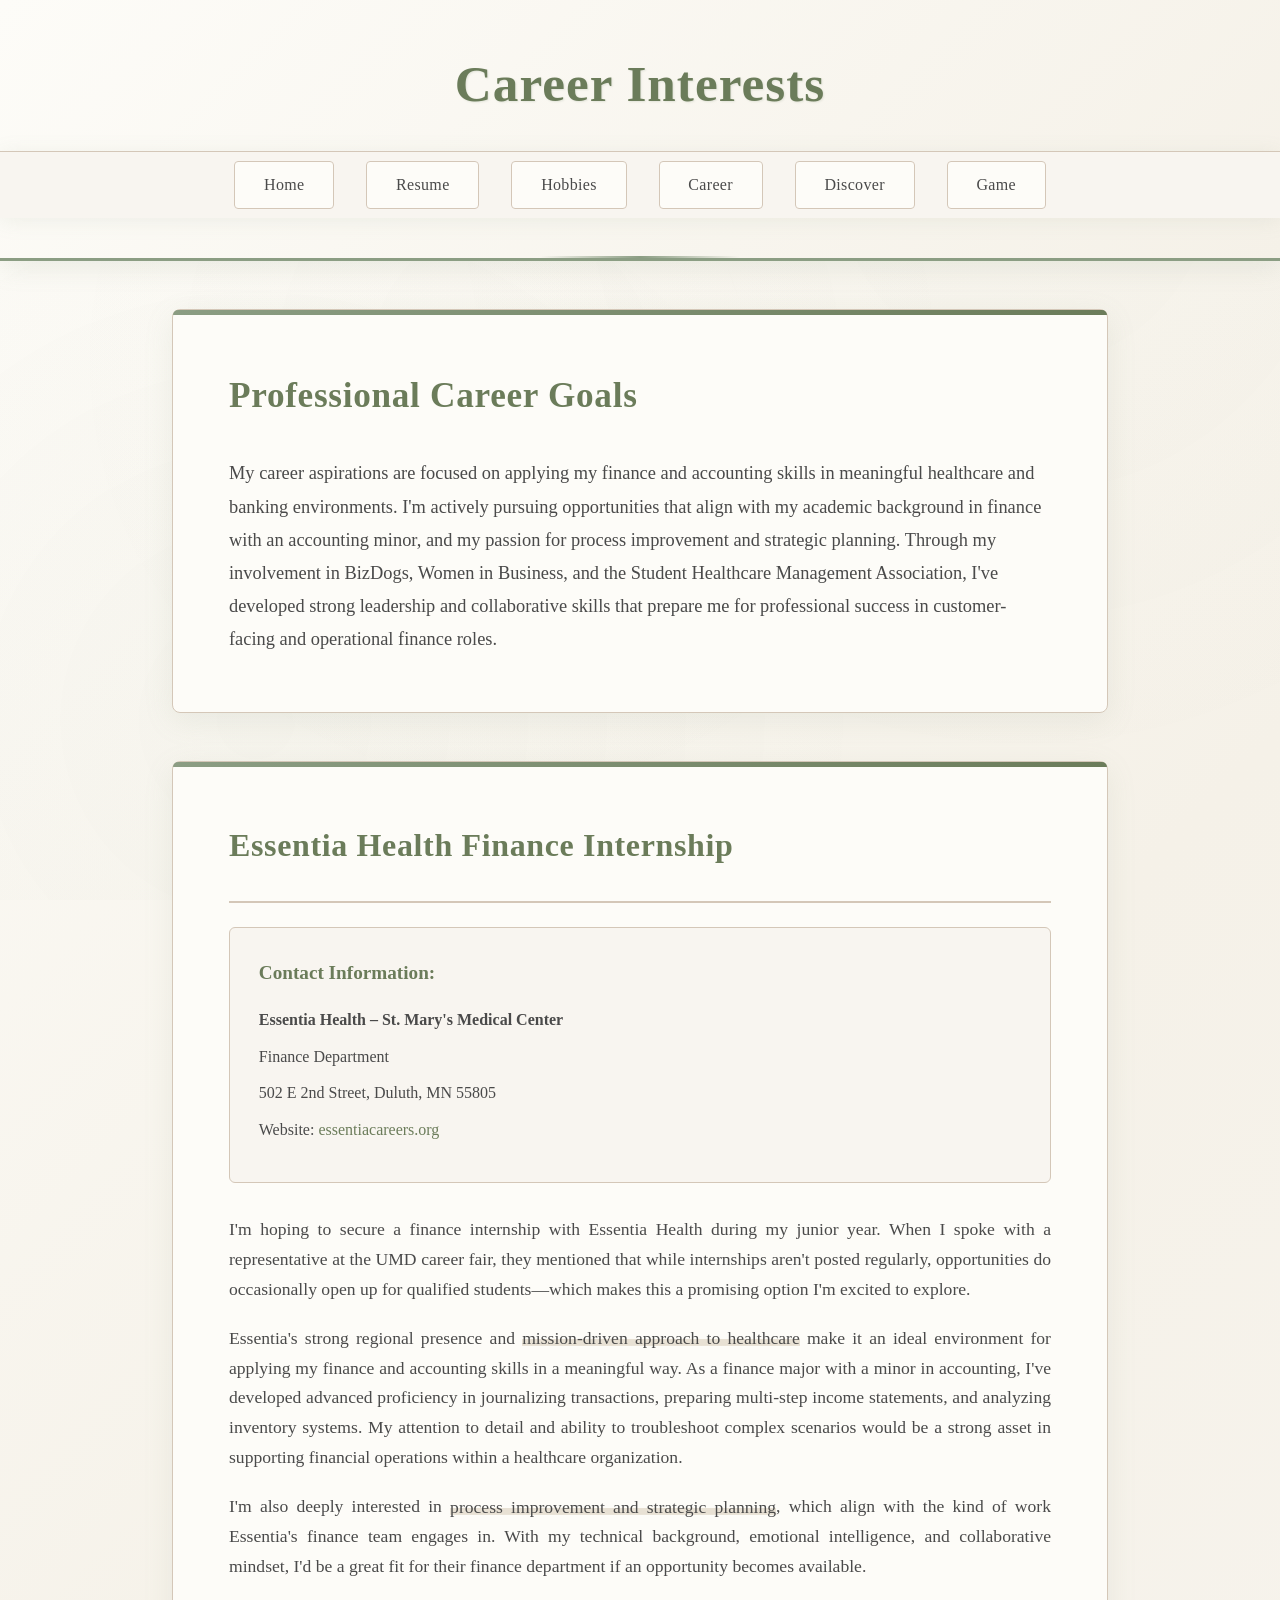
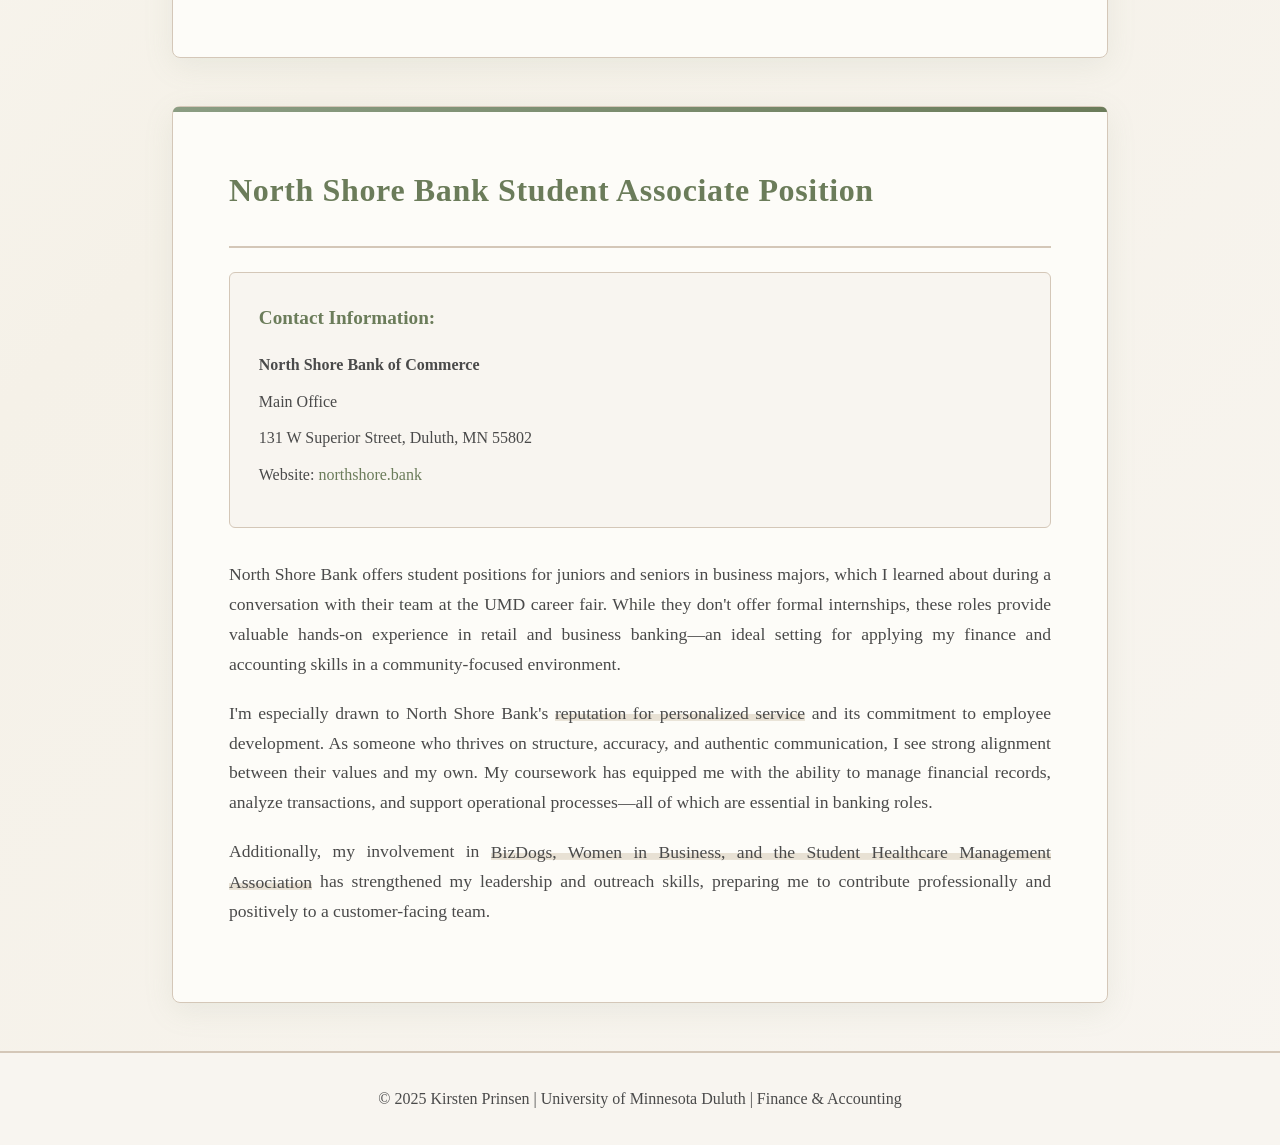
<file: career.html>
<!DOCTYPE html>
<html lang="en">
<head>
    <meta charset="UTF-8">
    <meta name="viewport" content="width=device-width, initial-scale=1.0">
    <title>Career Interests - Kirsten Prinsen</title>
    <link rel="stylesheet" href="style.css">
</head>
<body>
    <header class="header">
        <h1>Career Interests</h1>
        <nav>
            <ul class="nav-links">
                <li><a href="index.html">Home</a></li>
                <li><a href="resume.html">Resume</a></li>
                <li><a href="hobbies.html">Hobbies</a></li>
                <li><a href="career.html">Career</a></li>
                <li><a href="discover.html">Discover</a></li>
                <li><a href="game.html">Game</a></li>
            </ul>
        </nav>
    </header>

    <main class="content">
        <section class="intro-section">
            <h2>Professional Career Goals</h2>
            <p>My career aspirations are focused on applying my finance and accounting skills in meaningful healthcare and banking environments. I'm actively pursuing opportunities that align with my academic background in finance with an accounting minor, and my passion for process improvement and strategic planning. Through my involvement in BizDogs, Women in Business, and the Student Healthcare Management Association, I've developed strong leadership and collaborative skills that prepare me for professional success in customer-facing and operational finance roles.</p>
        </section>

        <div class="career-opportunities">
            <article class="opportunity-card">
                <div class="opportunity-header">
                    <h3>Essentia Health Finance Internship</h3>
                </div>

                <div class="contact-info">
                    <h4>Contact Information:</h4>
                    <p><strong>Essentia Health – St. Mary's Medical Center</strong></p>
                    <p>Finance Department</p>
                    <p>502 E 2nd Street, Duluth, MN 55805</p>
                    <p>Website: <a href="https://essentiacareers.org" target="_blank">essentiacareers.org</a></p>
                </div>

                <div class="opportunity-content">
                    <p>I'm hoping to secure a finance internship with Essentia Health during my junior year. When I spoke with a representative at the UMD career fair, they mentioned that while internships aren't posted regularly, opportunities do occasionally open up for qualified students—which makes this a promising option I'm excited to explore.</p>

                    <p>Essentia's strong regional presence and <span class="highlight">mission-driven approach to healthcare</span> make it an ideal environment for applying my finance and accounting skills in a meaningful way. As a finance major with a minor in accounting, I've developed advanced proficiency in journalizing transactions, preparing multi-step income statements, and analyzing inventory systems. My attention to detail and ability to troubleshoot complex scenarios would be a strong asset in supporting financial operations within a healthcare organization.</p>

                    <p>I'm also deeply interested in <span class="highlight">process improvement and strategic planning</span>, which align with the kind of work Essentia's finance team engages in. With my technical background, emotional intelligence, and collaborative mindset, I'd be a great fit for their finance department if an opportunity becomes available.</p>
                </div>
            </article>

            <article class="opportunity-card">
                <div class="opportunity-header">
                    <h3>North Shore Bank Student Associate Position</h3>
                </div>

                <div class="contact-info">
                    <h4>Contact Information:</h4>
                    <p><strong>North Shore Bank of Commerce</strong></p>
                    <p>Main Office</p>
                    <p>131 W Superior Street, Duluth, MN 55802</p>
                    <p>Website: <a href="https://northshore.bank" target="_blank">northshore.bank</a></p>
                </div>

                <div class="opportunity-content">
                    <p>North Shore Bank offers student positions for juniors and seniors in business majors, which I learned about during a conversation with their team at the UMD career fair. While they don't offer formal internships, these roles provide valuable hands-on experience in retail and business banking—an ideal setting for applying my finance and accounting skills in a community-focused environment.</p>

                    <p>I'm especially drawn to North Shore Bank's <span class="highlight">reputation for personalized service</span> and its commitment to employee development. As someone who thrives on structure, accuracy, and authentic communication, I see strong alignment between their values and my own. My coursework has equipped me with the ability to manage financial records, analyze transactions, and support operational processes—all of which are essential in banking roles.</p>

                    <p>Additionally, my involvement in <span class="highlight">BizDogs, Women in Business, and the Student Healthcare Management Association</span> has strengthened my leadership and outreach skills, preparing me to contribute professionally and positively to a customer-facing team.</p>
                </div>
            </article>
        </div>
    </main>

    <footer style="background: var(--museum-light-beige); padding: 2rem; text-align: center; border-top: 2px solid var(--museum-border); margin-top: 3rem; color: var(--museum-text); font-family: 'Georgia', 'Times New Roman', serif;">
        <p style="font-size: 1rem; margin: 0;">© 2025 Kirsten Prinsen | University of Minnesota Duluth | Finance & Accounting</p>
    </footer>
</body>
</html>
</file>
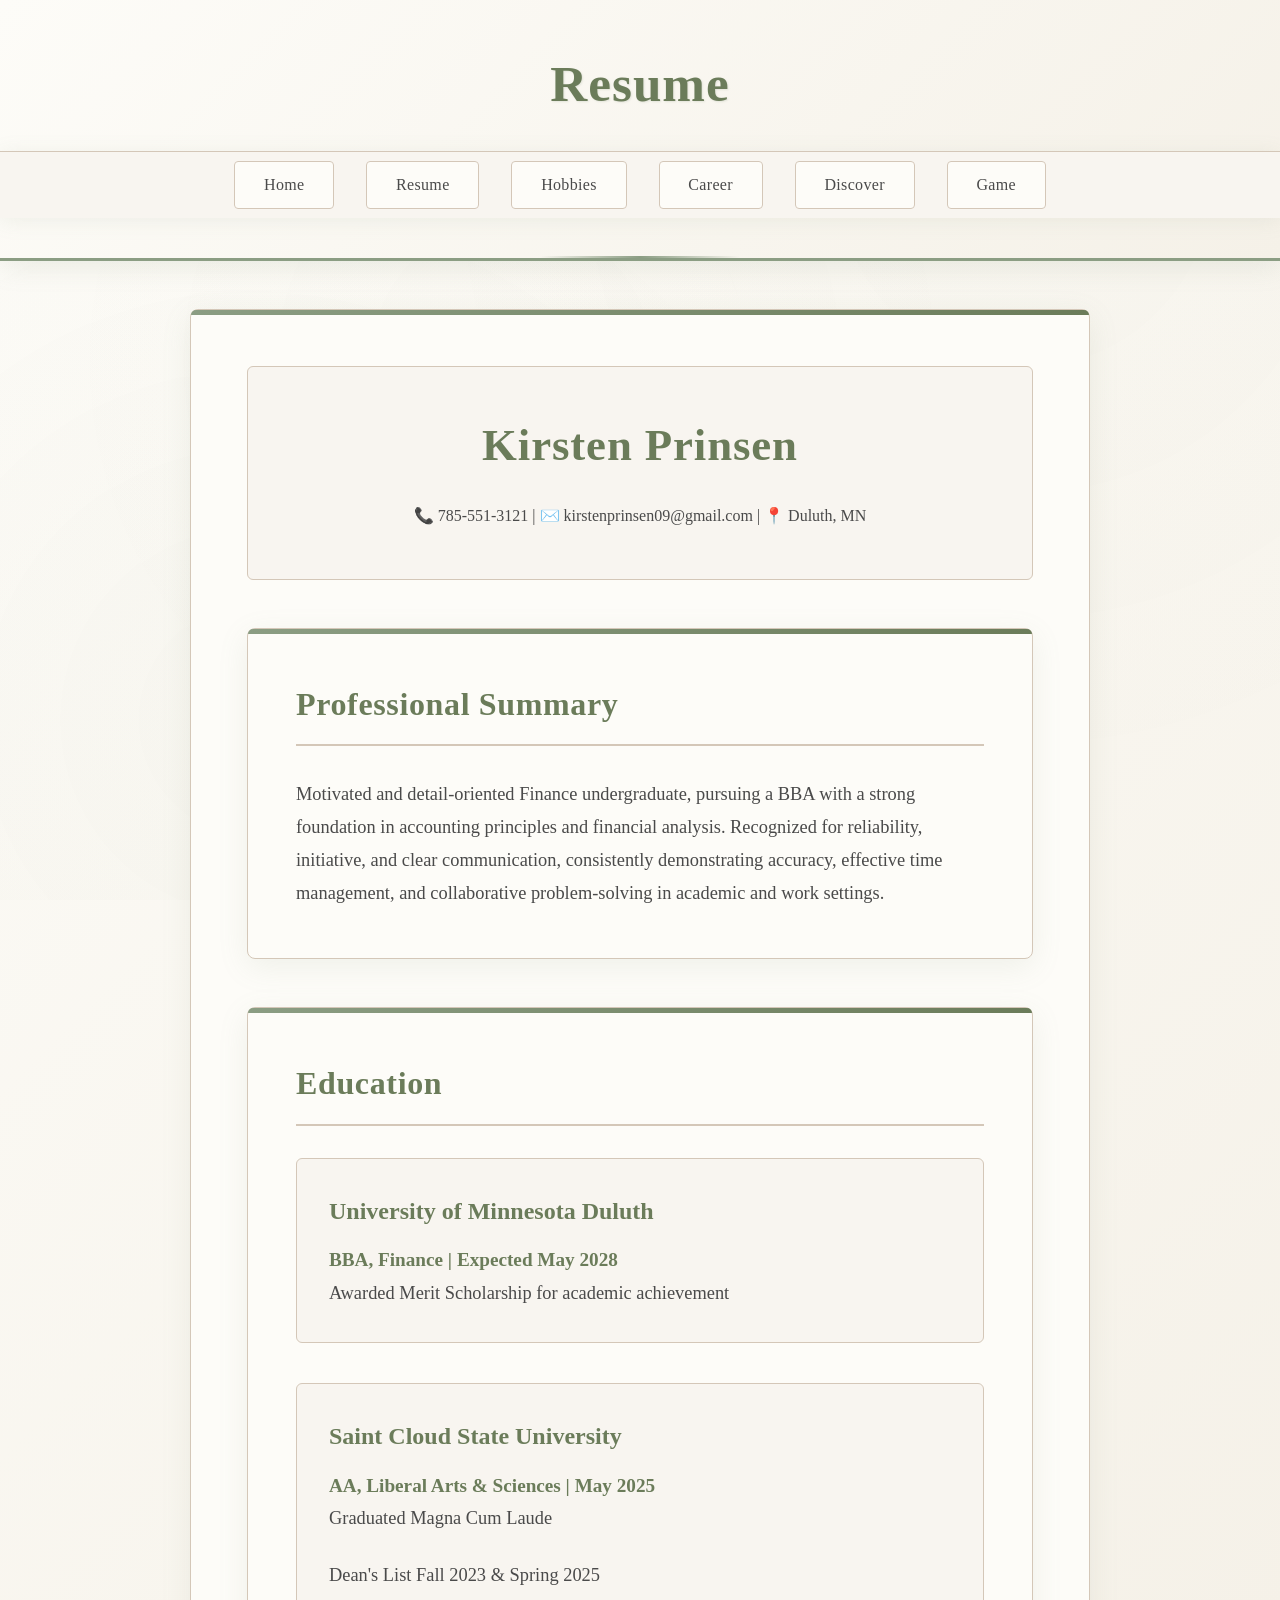
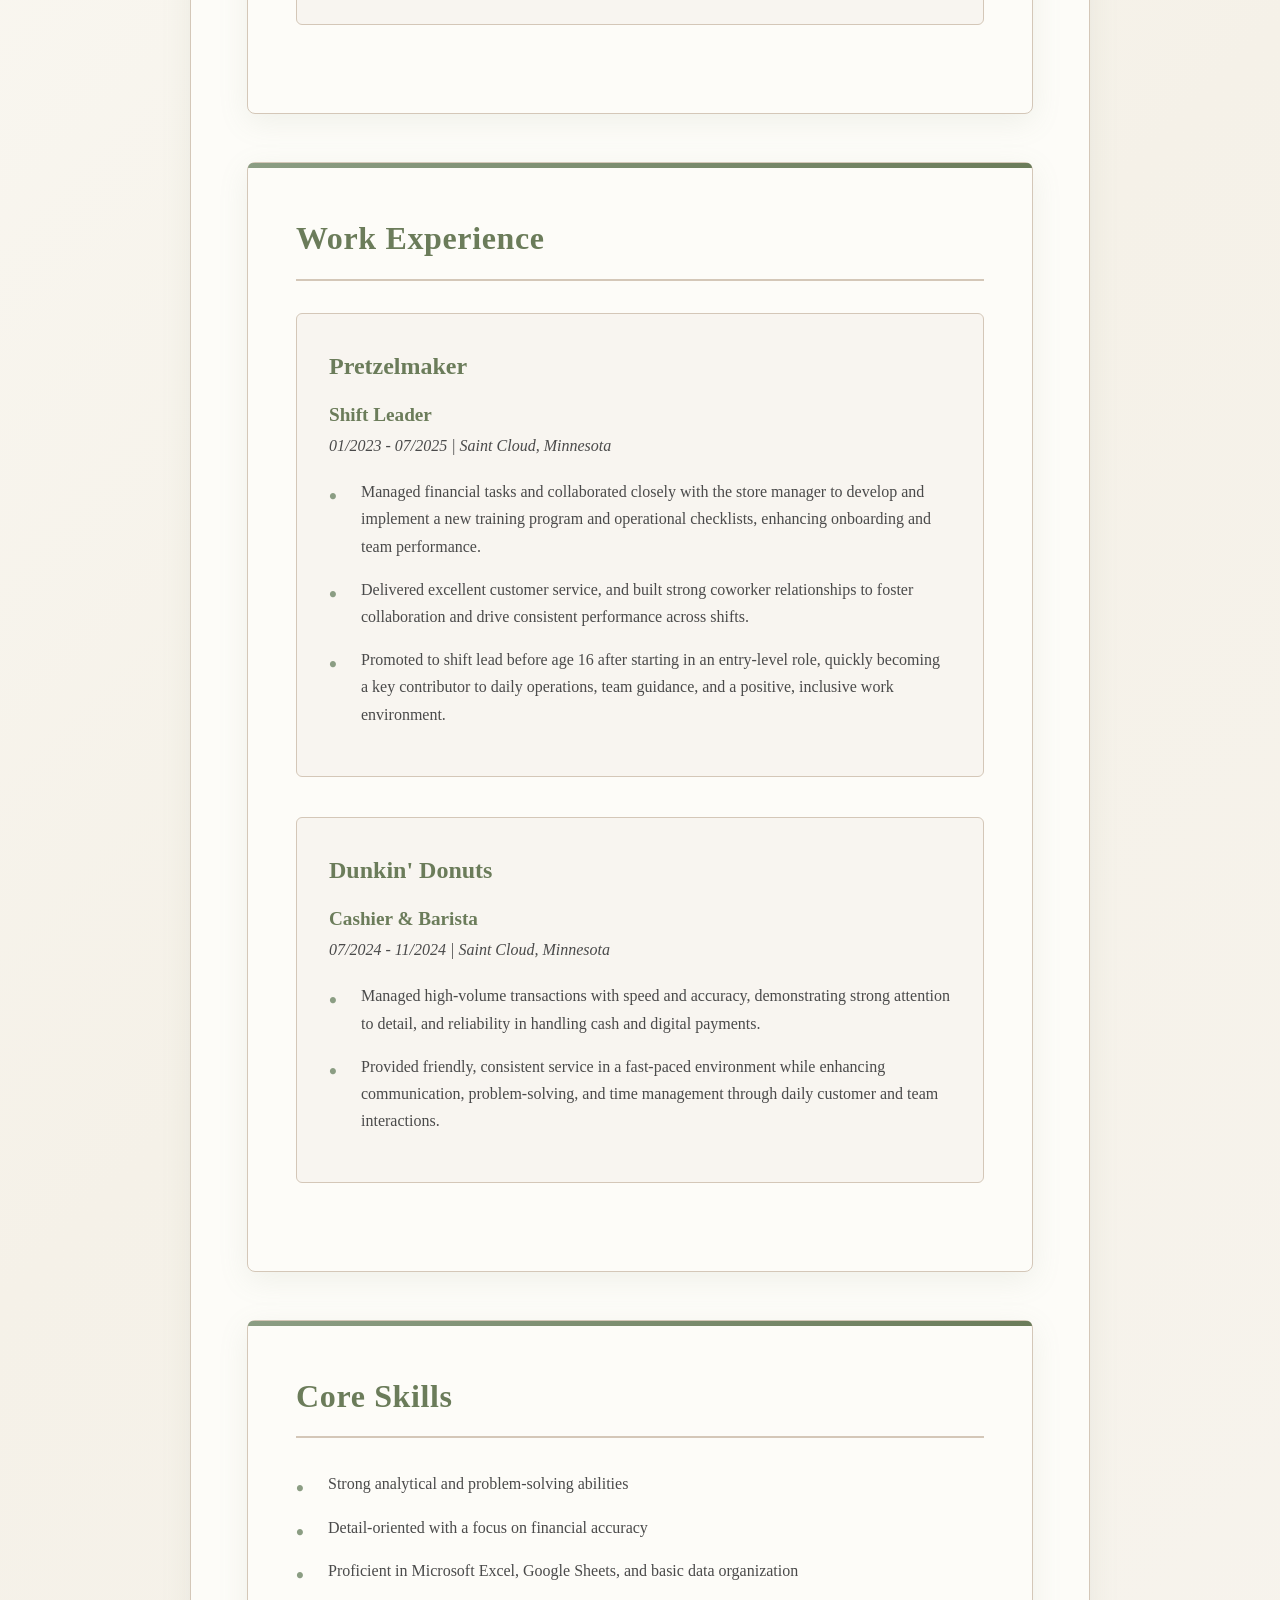
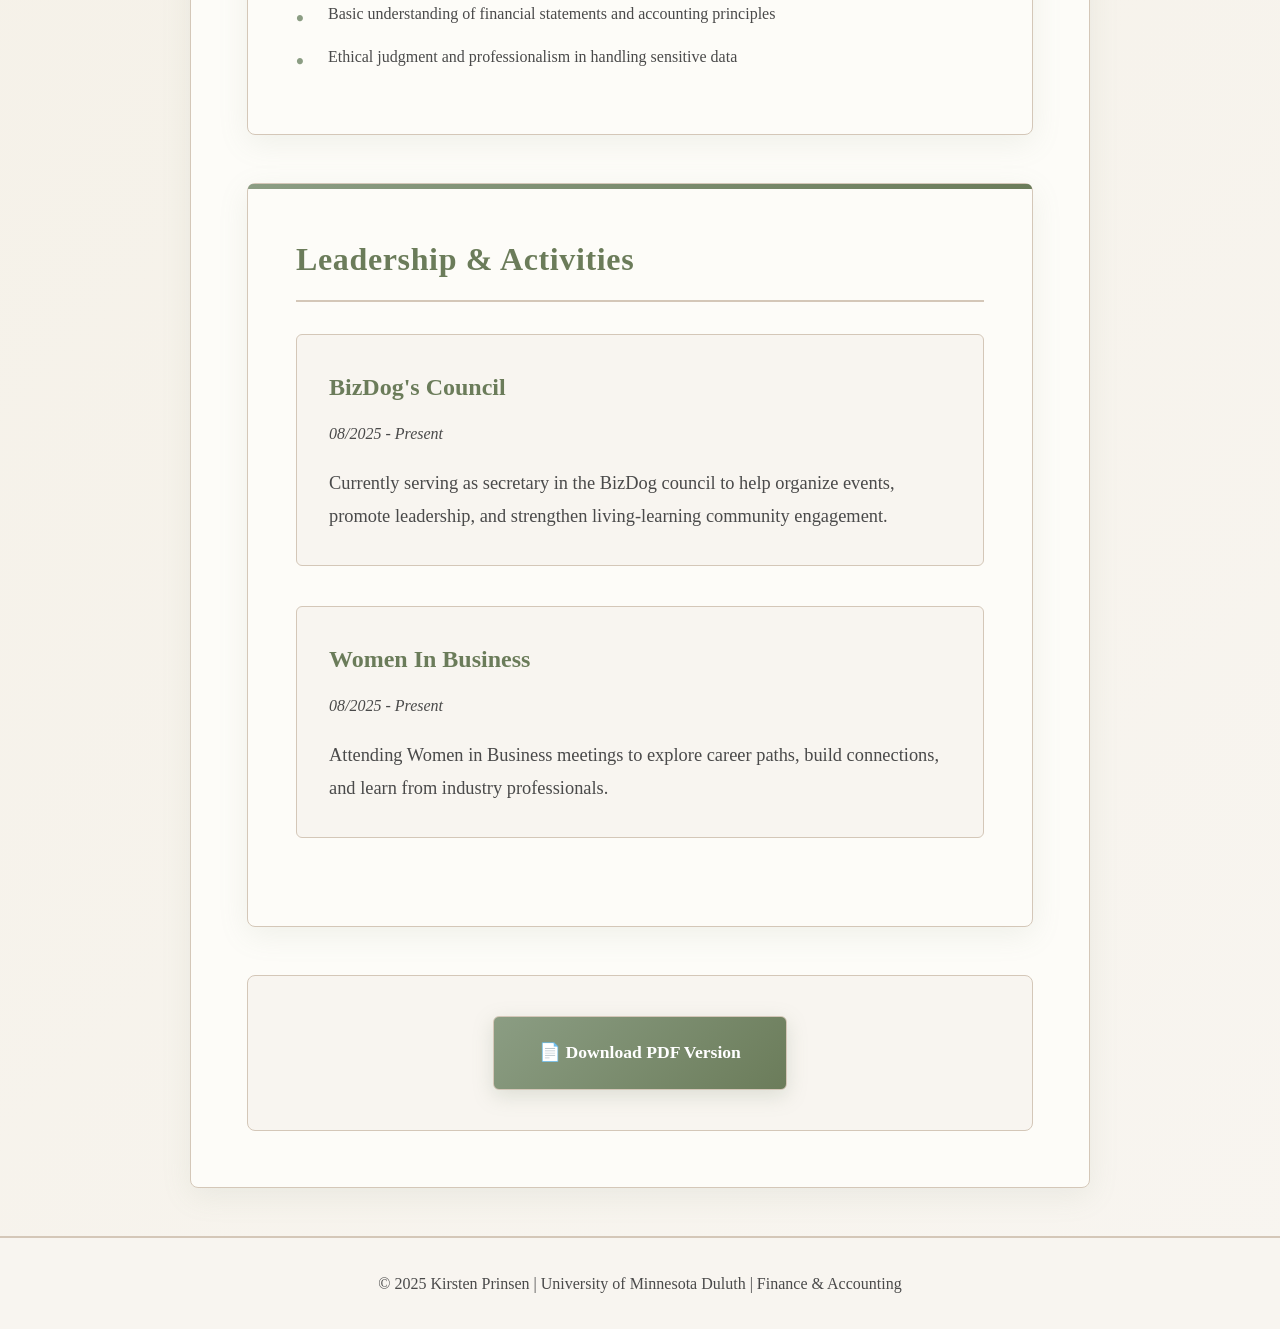
<file: resume.html>
<!DOCTYPE html>
<html lang="en">
<head>
    <meta charset="UTF-8">
    <meta name="viewport" content="width=device-width, initial-scale=1.0">
    <title>Resume - Kirsten Prinsen</title>
    <link rel="stylesheet" href="style.css">
</head>
<body>
    <header class="header">
        <h1>Resume</h1>
        <nav>
            <ul class="nav-links">
                <li><a href="index.html">Home</a></li>
                <li><a href="resume.html">Resume</a></li>
                <li><a href="hobbies.html">Hobbies</a></li>
                <li><a href="career.html">Career</a></li>
                <li><a href="discover.html">Discover</a></li>
                <li><a href="game.html">Game</a></li>
            </ul>
        </nav>
    </header>

    <main class="resume-container">
        <div class="contact-info">
            <h1>Kirsten Prinsen</h1>
            <p>📞 785-551-3121 | ✉️ kirstenprinsen09@gmail.com | 📍 Duluth, MN</p>
        </div>

        <section class="section">
            <h2>Professional Summary</h2>
            <p>Motivated and detail-oriented Finance undergraduate, pursuing a BBA with a strong foundation in accounting principles and financial analysis. Recognized for reliability, initiative, and clear communication, consistently demonstrating accuracy, effective time management, and collaborative problem-solving in academic and work settings.</p>
        </section>

        <section class="section">
            <h2>Education</h2>
            <div class="experience-item">
                <h3>University of Minnesota Duluth</h3>
                <div class="role">BBA, Finance | Expected May 2028</div>
                <p>Awarded Merit Scholarship for academic achievement</p>
            </div>
            <div class="experience-item">
                <h3>Saint Cloud State University</h3>
                <div class="role">AA, Liberal Arts & Sciences | May 2025</div>
                <p>Graduated Magna Cum Laude</p>
                <p>Dean's List Fall 2023 & Spring 2025</p>
            </div>
        </section>

        <section class="section">
            <h2>Work Experience</h2>
            <div class="experience-item">
                <h3>Pretzelmaker</h3>
                <div class="role">Shift Leader</div>
                <div class="date-location">01/2023 - 07/2025 | Saint Cloud, Minnesota</div>
                <ul class="skills-list">
                    <li>Managed financial tasks and collaborated closely with the store manager to develop and implement a new training program and operational checklists, enhancing onboarding and team performance.</li>
                    <li>Delivered excellent customer service, and built strong coworker relationships to foster collaboration and drive consistent performance across shifts.</li>
                    <li>Promoted to shift lead before age 16 after starting in an entry-level role, quickly becoming a key contributor to daily operations, team guidance, and a positive, inclusive work environment.</li>
                </ul>
            </div>
            <div class="experience-item">
                <h3>Dunkin' Donuts</h3>
                <div class="role">Cashier & Barista</div>
                <div class="date-location">07/2024 - 11/2024 | Saint Cloud, Minnesota</div>
                <ul class="skills-list">
                    <li>Managed high-volume transactions with speed and accuracy, demonstrating strong attention to detail, and reliability in handling cash and digital payments.</li>
                    <li>Provided friendly, consistent service in a fast-paced environment while enhancing communication, problem-solving, and time management through daily customer and team interactions.</li>
                </ul>
            </div>
        </section>

        <section class="section">
            <h2>Core Skills</h2>
            <ul class="skills-list">
                <li>Strong analytical and problem-solving abilities</li>
                <li>Detail-oriented with a focus on financial accuracy</li>
                <li>Proficient in Microsoft Excel, Google Sheets, and basic data organization</li>
                <li>Basic understanding of financial statements and accounting principles</li>
                <li>Ethical judgment and professionalism in handling sensitive data</li>
            </ul>
        </section>

        <section class="section">
            <h2>Leadership & Activities</h2>
            <div class="experience-item">
                <h3>BizDog's Council</h3>
                <div class="date-location">08/2025 - Present</div>
                <p>Currently serving as secretary in the BizDog council to help organize events, promote leadership, and strengthen living-learning community engagement.</p>
            </div>
            <div class="experience-item">
                <h3>Women In Business</h3>
                <div class="date-location">08/2025 - Present</div>
                <p>Attending Women in Business meetings to explore career paths, build connections, and learn from industry professionals.</p>
            </div>
        </section>

        <div class="download-section">
            <a href="files/Kirsten Resume (4).pdf" class="download-button" download>📄 Download PDF Version</a>
        </div>
    </main>

    <footer style="background: var(--museum-light-beige); padding: 2rem; text-align: center; border-top: 2px solid var(--museum-border); margin-top: 3rem; color: var(--museum-text); font-family: 'Georgia', 'Times New Roman', serif;">
        <p style="font-size: 1rem; margin: 0;">© 2025 Kirsten Prinsen | University of Minnesota Duluth | Finance & Accounting</p>
    </footer>
</body>
</html>
</file>
<file: style.css>
/* ============================================
   MUSEUM THEME - Used by index, hobbies, career, discover, resume
   ============================================ */

:root {
    --museum-beige: #F5F1E8;
    --museum-cream: #FDFCF8;
    --museum-light-beige: #F8F5F0;
    --museum-olive: #8B9D83;
    --museum-dark-olive: #6B7C5A;
    --museum-text: #4A4A4A;
    --museum-border: #D4C7B8;
    --museum-hover: #E8E1D4;
}

* {
    margin: 0;
    padding: 0;
    box-sizing: border-box;
    transition: all 0.3s ease;
}

body {
    font-family: 'Georgia', 'Times New Roman', serif;
    background: linear-gradient(135deg, var(--museum-cream) 0%, var(--museum-beige) 50%, var(--museum-light-beige) 100%);
    color: var(--museum-text);
    line-height: 1.7;
    min-height: 100vh;
    position: relative;
}

body::before {
    content: '';
    position: fixed;
    top: 0;
    left: 0;
    width: 100%;
    height: 100%;
    background-image: 
        radial-gradient(circle at 20% 80%, rgba(139, 157, 131, 0.03) 0%, transparent 50%),
        radial-gradient(circle at 80% 20%, rgba(139, 157, 131, 0.02) 0%, transparent 50%),
        radial-gradient(circle at 40% 40%, rgba(212, 199, 184, 0.02) 0%, transparent 50%);
    pointer-events: none;
    z-index: -1;
}

.header {
    background: linear-gradient(135deg, var(--museum-cream), var(--museum-beige));
    color: var(--museum-text);
    padding: 2.5rem 0;
    text-align: center;
    box-shadow: 0 6px 25px rgba(139, 157, 131, 0.15);
    border-bottom: 3px solid var(--museum-olive);
    position: relative;
}

.header::after {
    content: '';
    position: absolute;
    bottom: 0;
    left: 50%;
    transform: translateX(-50%);
    width: 200px;
    height: 2px;
    background: linear-gradient(90deg, transparent, var(--museum-olive), transparent);
}

.header h1 {
    font-size: 3.2rem;
    margin-bottom: 0.8rem;
    font-weight: 600;
    letter-spacing: 0.02em;
    font-family: 'Georgia', 'Times New Roman', serif;
    color: var(--museum-dark-olive);
    text-shadow: 1px 1px 2px rgba(139, 157, 131, 0.2);
}

.header h2 {
    font-size: 1.4rem;
    font-weight: 400;
    color: var(--museum-text);
    font-style: italic;
    letter-spacing: 0.05em;
}

nav {
    background: var(--museum-light-beige);
    padding: 1.2rem;
    width: 100%;
    box-shadow: 0 3px 20px rgba(139, 157, 131, 0.12);
    margin-top: 1.5rem;
    border-top: 1px solid var(--museum-border);
}

.nav-links {
    display: flex;
    justify-content: center;
    gap: 2rem;
    list-style: none;
}

.nav-links a {
    color: var(--museum-text);
    text-decoration: none;
    font-weight: 500;
    padding: 0.9rem 1.8rem;
    border-radius: 4px;
    transition: all 0.4s ease;
    background: var(--museum-cream);
    border: 1px solid var(--museum-border);
    font-family: 'Georgia', 'Times New Roman', serif;
    letter-spacing: 0.02em;
}

.nav-links a:hover {
    background: var(--museum-hover);
    transform: translateY(-2px);
    box-shadow: 0 5px 15px rgba(139, 157, 131, 0.2);
    border-color: var(--museum-olive);
    color: var(--museum-dark-olive);
}

.main-container {
    max-width: 900px;
    margin: 3rem auto;
    padding: 0 2rem;
}

.content-box {
    background: var(--museum-cream);
    border-radius: 8px;
    padding: 3.5rem;
    margin-bottom: 3rem;
    box-shadow: 0 8px 30px rgba(139, 157, 131, 0.12);
    border: 1px solid var(--museum-border);
    position: relative;
}

.content-box::before {
    content: '';
    position: absolute;
    top: 0;
    left: 0;
    right: 0;
    height: 5px;
    background: linear-gradient(90deg, var(--museum-olive), var(--museum-dark-olive));
    border-radius: 8px 8px 0 0;
}

.profile-box {
    text-align: center;
}

.profile-image {
    width: 200px;
    height: 200px;
    border-radius: 50%;
    object-fit: cover;
    border: 5px solid var(--museum-olive);
    box-shadow: 0 10px 30px rgba(139, 157, 131, 0.25);
    margin-bottom: 2.5rem;
}

.profile-content h2 {
    color: var(--museum-dark-olive);
    margin-bottom: 2rem;
    font-size: 2.2rem;
    font-weight: 600;
    font-family: 'Georgia', 'Times New Roman', serif;
    letter-spacing: 0.02em;
}

.profile-content p {
    font-size: 1.15rem;
    line-height: 1.8;
    color: var(--museum-text);
    max-width: 650px;
    margin: 0 auto;
    text-align: center;
    font-family: 'Georgia', 'Times New Roman', serif;
}

.hobbies-box {
    background: var(--museum-light-beige);
    border: 1px solid var(--museum-border);
}

.hobbies-box h2 {
    color: var(--museum-dark-olive);
    margin-bottom: 2.5rem;
    font-size: 2.2rem;
    font-weight: 600;
    font-family: 'Georgia', 'Times New Roman', serif;
    letter-spacing: 0.02em;
}

.hobbies-grid {
    display: flex;
    flex-direction: column;
    gap: 2rem;
    margin-top: 2rem;
}

.hobby-item {
    background: var(--museum-cream);
    border-radius: 6px;
    padding: 2.5rem;
    box-shadow: 0 4px 15px rgba(139, 157, 131, 0.08);
    border: 1px solid var(--museum-border);
    text-align: center;
}

.hobby-item h3 {
    color: var(--museum-dark-olive);
    margin-bottom: 1.2rem;
    font-size: 1.5rem;
    font-weight: 600;
    font-family: 'Georgia', 'Times New Roman', serif;
}

.hobby-item p {
    font-size: 1.05rem;
    line-height: 1.7;
    color: var(--museum-text);
    text-align: left;
    font-family: 'Georgia', 'Times New Roman', serif;
}

.coming-soon {
    background: var(--museum-hover);
    border-radius: 6px;
    padding: 1.8rem;
    text-align: center;
    color: var(--museum-text);
    font-style: italic;
    border: 1px dashed var(--museum-border);
    font-weight: 500;
    font-family: 'Georgia', 'Times New Roman', serif;
}

.video-box {
    background: var(--museum-light-beige);
    border: 1px solid var(--museum-border);
}

.video-box h2 {
    color: var(--museum-dark-olive);
    margin-bottom: 2.5rem;
    font-size: 2.2rem;
    font-weight: 600;
    font-family: 'Georgia', 'Times New Roman', serif;
    letter-spacing: 0.02em;
}

.video-player {
    width: 100%;
    height: 300px;
    border-radius: 6px;
    overflow: hidden;
    border: 2px solid var(--museum-border);
    background: var(--museum-cream);
    box-shadow: 0 6px 20px rgba(139, 157, 131, 0.15);
}

.video-player video {
    width: 100%;
    height: 100%;
    object-fit: contain;
}

.content {
    max-width: 1000px;
    margin: 3rem auto;
    padding: 0 2rem;
}

.hobby-section {
    background: var(--museum-cream);
    border-radius: 8px;
    padding: 3.5rem;
    margin-bottom: 3rem;
    box-shadow: 0 8px 30px rgba(139, 157, 131, 0.12);
    border: 1px solid var(--museum-border);
    position: relative;
}

.hobby-section::before {
    content: '';
    position: absolute;
    top: 0;
    left: 0;
    right: 0;
    height: 5px;
    background: linear-gradient(90deg, var(--museum-olive), var(--museum-dark-olive));
    border-radius: 8px 8px 0 0;
}

.hobby-card {
    background: var(--museum-cream);
    border-radius: 8px;
    padding: 2.5rem;
    margin-bottom: 2rem;
    box-shadow: 0 6px 20px rgba(139, 157, 131, 0.08);
    display: flex;
    gap: 3rem;
    align-items: flex-start;
    border: 1px solid var(--museum-border);
    position: relative;
    transition: transform 0.4s ease, box-shadow 0.4s ease;
}

.hobby-card:hover {
    transform: translateY(-3px);
    box-shadow: 0 10px 30px rgba(139, 157, 131, 0.18);
}

.hobby-card::before {
    content: '';
    position: absolute;
    top: 0;
    left: 0;
    width: 100%;
    height: 4px;
    background: linear-gradient(90deg, var(--museum-olive), var(--museum-dark-olive));
    border-radius: 8px 8px 0 0;
}

.hobby-content {
    flex: 1;
    position: relative;
    z-index: 1;
}

.hobby-content h2 {
    color: var(--museum-dark-olive);
    margin-bottom: 1.2rem;
    font-size: 2rem;
    font-weight: 600;
    font-family: 'Georgia', 'Times New Roman', serif;
    letter-spacing: 0.02em;
}

.hobby-content p {
    font-size: 1.15rem;
    line-height: 1.8;
    color: var(--museum-text);
    text-align: left;
    margin-bottom: 1.2rem;
    font-family: 'Georgia', 'Times New Roman', serif;
    word-spacing: normal;
    letter-spacing: normal;
}

.hobby-content p:last-child {
    margin-bottom: 0;
}

.hobby-image {
    width: 350px;
    height: 350px;
    object-fit: cover;
    border-radius: 6px;
    position: relative;
    z-index: 1;
    background: var(--museum-cream);
    padding: 1rem;
    box-shadow: 0 6px 20px rgba(139, 157, 131, 0.15);
    border: 2px solid var(--museum-olive);
    flex-shrink: 0;
}

.image-caption {
    font-size: 0.9rem;
    font-style: italic;
    color: var(--museum-text);
    text-align: center;
    margin-top: 0.5rem;
    margin-bottom: 1rem;
    font-family: 'Georgia', 'Times New Roman', serif;
}

.intro-section {
    background: var(--museum-cream);
    padding: 3.5rem;
    border-radius: 8px;
    box-shadow: 0 8px 30px rgba(139, 157, 131, 0.12);
    margin-bottom: 3rem;
    border: 1px solid var(--museum-border);
    position: relative;
}

.intro-section::before {
    content: '';
    position: absolute;
    top: 0;
    left: 0;
    right: 0;
    height: 5px;
    background: linear-gradient(90deg, var(--museum-olive), var(--museum-dark-olive));
    border-radius: 8px 8px 0 0;
}

.intro-section h2 {
    color: var(--museum-dark-olive);
    margin-bottom: 2rem;
    font-size: 2.2rem;
    font-weight: 600;
    font-family: 'Georgia', 'Times New Roman', serif;
    letter-spacing: 0.02em;
}

.intro-section p {
    font-size: 1.15rem;
    line-height: 1.8;
    color: var(--museum-text);
    font-family: 'Georgia', 'Times New Roman', serif;
}

.career-opportunities {
    display: grid;
    gap: 3rem;
    margin-top: 2rem;
}

.opportunity-card {
    background: var(--museum-cream);
    border-radius: 8px;
    padding: 3.5rem;
    box-shadow: 0 8px 30px rgba(139, 157, 131, 0.12);
    position: relative;
    border: 1px solid var(--museum-border);
}

.opportunity-card:hover {
    transform: translateY(-3px);
    box-shadow: 0 10px 35px rgba(139, 157, 131, 0.18);
}

.opportunity-card::before {
    content: '';
    position: absolute;
    top: 0;
    left: 0;
    width: 100%;
    height: 5px;
    background: linear-gradient(90deg, var(--museum-olive), var(--museum-dark-olive));
    border-radius: 8px 8px 0 0;
}

.opportunity-header {
    border-bottom: 2px solid var(--museum-border);
    padding-bottom: 1rem;
    margin-bottom: 1.5rem;
}

.opportunity-header h3 {
    color: var(--museum-dark-olive);
    font-size: 2rem;
    margin-bottom: 0.8rem;
    font-weight: 600;
    font-family: 'Georgia', 'Times New Roman', serif;
    letter-spacing: 0.02em;
}

.contact-info {
    background: var(--museum-light-beige);
    padding: 1.8rem;
    border-radius: 6px;
    margin-bottom: 2rem;
    border: 1px solid var(--museum-border);
}

.contact-info h4 {
    color: var(--museum-dark-olive);
    margin-bottom: 1rem;
    font-size: 1.2rem;
    font-weight: 600;
    font-family: 'Georgia', 'Times New Roman', serif;
}

.contact-info p {
    margin-bottom: 0.6rem;
    color: var(--museum-text);
    font-family: 'Georgia', 'Times New Roman', serif;
}

.contact-info a {
    color: var(--museum-dark-olive);
    text-decoration: none;
    font-weight: 500;
    font-family: 'Georgia', 'Times New Roman', serif;
}

.contact-info a:hover {
    text-decoration: underline;
}

.opportunity-content {
    line-height: 1.7;
}

.opportunity-content p {
    margin-bottom: 1.2rem;
    text-align: justify;
    font-family: 'Georgia', 'Times New Roman', serif;
    font-size: 1.1rem;
    color: var(--museum-text);
}

.section {
    background: var(--museum-cream);
    padding: 3.5rem;
    border-radius: 8px;
    box-shadow: 0 8px 30px rgba(139, 157, 131, 0.12);
    margin-bottom: 3rem;
    border: 1px solid var(--museum-border);
    position: relative;
}

.section::before {
    content: '';
    position: absolute;
    top: 0;
    left: 0;
    right: 0;
    height: 5px;
    background: linear-gradient(90deg, var(--museum-olive), var(--museum-dark-olive));
    border-radius: 8px 8px 0 0;
}

.section h2 {
    color: var(--museum-dark-olive);
    margin-bottom: 2rem;
    font-size: 2.2rem;
    font-weight: 600;
    font-family: 'Georgia', 'Times New Roman', serif;
    letter-spacing: 0.02em;
}

.section p {
    font-size: 1.15rem;
    line-height: 1.8;
    color: var(--museum-text);
    margin-bottom: 1.5rem;
    font-family: 'Georgia', 'Times New Roman', serif;
}

.section p:last-child {
    margin-bottom: 0;
}

.video-section {
    background: var(--museum-light-beige);
    border: 1px solid var(--museum-border);
}

.video-content {
    display: flex;
    justify-content: center;
    align-items: center;
    width: 100%;
}

.duluth-reason {
    background: var(--museum-light-beige);
    border: 1px solid var(--museum-border);
}

.highlight {
    background: linear-gradient(120deg, var(--museum-hover) 0%, var(--museum-hover) 100%);
    background-repeat: no-repeat;
    background-size: 100% 30%;
    background-position: 0 80%;
    padding: 0.1rem 0;
    font-weight: 500;
}

.contact-section {
    text-align: center;
}

.email-link {
    display: inline-block;
    margin-top: 2rem;
    padding: 1.3rem 2.8rem;
    background: linear-gradient(135deg, var(--museum-olive), var(--museum-dark-olive));
    color: white;
    text-decoration: none;
    border-radius: 6px;
    transition: all 0.4s ease;
    font-weight: 600;
    font-size: 1.1rem;
    box-shadow: 0 6px 20px rgba(139, 157, 131, 0.25);
    border: 1px solid var(--museum-border);
    font-family: 'Georgia', 'Times New Roman', serif;
}

.email-link:hover {
    transform: translateY(-2px);
    box-shadow: 0 8px 25px rgba(139, 157, 131, 0.35);
}

.resume-container {
    max-width: 900px;
    margin: 3rem auto;
    padding: 3.5rem;
    background: var(--museum-cream);
    border-radius: 8px;
    box-shadow: 0 8px 30px rgba(139, 157, 131, 0.12);
    border: 1px solid var(--museum-border);
    position: relative;
}

.resume-container::before {
    content: '';
    position: absolute;
    top: 0;
    left: 0;
    right: 0;
    height: 5px;
    background: linear-gradient(90deg, var(--museum-olive), var(--museum-dark-olive));
    border-radius: 8px 8px 0 0;
}

.resume-container .contact-info {
    text-align: center;
    margin-bottom: 3rem;
    padding: 2.5rem;
    background: var(--museum-light-beige);
    border-radius: 6px;
    border: 1px solid var(--museum-border);
}

.resume-container .contact-info h1 {
    color: var(--museum-dark-olive);
    font-size: 2.8rem;
    margin-bottom: 1.2rem;
    font-weight: 600;
    font-family: 'Georgia', 'Times New Roman', serif;
    letter-spacing: 0.02em;
}

.resume-container .section {
    margin-bottom: 3rem;
    padding: 3rem;
    background: var(--museum-cream);
    border-radius: 8px;
    border: 1px solid var(--museum-border);
    position: relative;
    transition: transform 0.4s ease, box-shadow 0.4s ease;
}

.resume-container .section:hover {
    transform: translateY(-2px);
    box-shadow: 0 8px 25px rgba(139, 157, 131, 0.18);
}

.resume-container .section h2 {
    color: var(--museum-dark-olive);
    margin-bottom: 2rem;
    font-size: 2rem;
    font-weight: 600;
    border-bottom: 2px solid var(--museum-border);
    padding-bottom: 0.8rem;
    font-family: 'Georgia', 'Times New Roman', serif;
    letter-spacing: 0.02em;
}

.experience-item {
    margin-bottom: 2.5rem;
    padding: 2rem;
    background: var(--museum-light-beige);
    border-radius: 6px;
    border: 1px solid var(--museum-border);
}

.experience-item h3 {
    color: var(--museum-dark-olive);
    margin-bottom: 0.8rem;
    font-size: 1.5rem;
    font-weight: 600;
    font-family: 'Georgia', 'Times New Roman', serif;
}

.experience-item .role {
    font-weight: 600;
    color: var(--museum-dark-olive);
    font-size: 1.2rem;
    font-family: 'Georgia', 'Times New Roman', serif;
}

.experience-item .date-location {
    color: var(--museum-text);
    font-style: italic;
    margin-bottom: 1.2rem;
    font-family: 'Georgia', 'Times New Roman', serif;
}

.skills-list {
    list-style: none;
}

.skills-list li {
    margin-bottom: 1rem;
    padding-left: 2rem;
    position: relative;
    line-height: 1.7;
    font-family: 'Georgia', 'Times New Roman', serif;
    color: var(--museum-text);
}

.skills-list li::before {
    content: "•";
    position: absolute;
    left: 0;
    font-size: 1.4rem;
    color: var(--museum-olive);
    font-weight: bold;
}

.download-section {
    text-align: center;
    margin-top: 3rem;
    padding: 2.5rem;
    background: var(--museum-light-beige);
    border-radius: 8px;
    border: 1px solid var(--museum-border);
}

.download-button {
    display: inline-block;
    padding: 1.3rem 2.8rem;
    background: linear-gradient(135deg, var(--museum-olive), var(--museum-dark-olive));
    color: white;
    text-decoration: none;
    border-radius: 6px;
    transition: all 0.4s ease;
    font-weight: 600;
    font-size: 1.1rem;
    box-shadow: 0 6px 20px rgba(139, 157, 131, 0.25);
    border: 1px solid var(--museum-border);
    font-family: 'Georgia', 'Times New Roman', serif;
}

.download-button:hover {
    transform: translateY(-2px);
    box-shadow: 0 8px 25px rgba(139, 157, 131, 0.35);
}

footer {
    background: var(--museum-light-beige);
    padding: 2rem;
    text-align: center;
    border-top: 2px solid var(--museum-border);
    margin-top: 3rem;
    color: var(--museum-text);
    font-family: 'Georgia', 'Times New Roman', serif;
}

footer p {
    font-size: 1rem;
    margin: 0;
}

/* ============================================
   GAME PAGE - SPRING THEME
   ============================================ */

/* Game page body override */
body.game-page {
    font-family: 'Crimson Text', Georgia, serif;
    background: linear-gradient(135deg, var(--spring-cream) 0%, var(--spring-yellow) 50%, var(--spring-blue) 100%);
    overflow: hidden;
    cursor: none;
    color: var(--text-color);
}

:root {
    --spring-pink: #FFE4E1;
    --spring-mint: #E0FFE0;
    --spring-lavender: #F0E6FF;
    --spring-peach: #FFE5CC;
    --spring-yellow: #FFFACD;
    --spring-blue: #E6F3FF;
    --spring-cream: #FFFEF7;
    --text-color: #4A4A4A;
    --border-color: #D4D4D4;
    --hover-color: #FFF0F5;
}

/* NAV BAR */
.nav-bar {
    position: fixed;
    top: 0;
    left: 0;
    right: 0;
    background: linear-gradient(135deg, var(--spring-pink), var(--spring-lavender));
    -webkit-backdrop-filter: blur(10px);
    backdrop-filter: blur(10px);
    padding: 15px 20px;
    z-index: 1000;
    box-shadow: 0 4px 20px rgba(255, 182, 193, 0.3);
    margin-top: 1rem;
}

.nav-content {
    display: flex;
    justify-content: space-between;
    align-items: center;
    max-width: 1200px;
    margin: 0 auto;
}

.nav-title {
    color: var(--text-color);
    font-size: 24px;
    font-weight: bold;
    text-shadow: 2px 2px 4px rgba(255, 255, 255, 0.8);
}

.nav-link {
    background: var(--spring-cream);
    color: var(--text-color);
    padding: 10px 20px;
    border-radius: 25px;
    text-decoration: none;
    font-weight: bold;
    transition: all 0.3s ease;
    box-shadow: 0 4px 15px rgba(0, 0, 0, 0.2);
    border: 2px solid var(--border-color);
}

.nav-link:hover {
    background: var(--hover-color);
    transform: translateY(-2px);
    box-shadow: 0 6px 20px rgba(255, 182, 193, 0.4);
}

/* GAME CONTAINER */
.game-container {
    position: relative;
    width: 100vw;
    height: 100vh;
    background: linear-gradient(135deg, var(--spring-cream) 0%, var(--spring-yellow) 50%, var(--spring-blue) 100%);
    overflow: hidden;
    padding-top: 120px;
}

/* BACKGROUND DECORATIONS */
.spring-shop-bg {
    position: absolute;
    top: 0;
    left: 0;
    width: 100%;
    height: 100%;
    background: radial-gradient(circle at 15% 15%, rgba(255, 248, 220, 0.4) 0%, transparent 40%),
                radial-gradient(circle at 85% 85%, rgba(245, 222, 179, 0.4) 0%, transparent 40%),
                linear-gradient(45deg, transparent 20%, rgba(255, 248, 220, 0.2) 50%, transparent 80%);
    z-index: 1;
}

.floating-petal {
    position: fixed;
    top: 0;
    left: 0;
    width: 100%;
    height: 100%;
    pointer-events: none;
    z-index: -1;
    overflow: hidden;
}

.petal {
    position: absolute;
    width: 20px;
    height: 20px;
    border-radius: 50% 0;
    opacity: 0.1;
    animation: float 25s infinite linear;
}

.petal-1 {
    background: var(--spring-pink);
    top: 10%;
    left: 10%;
    animation-delay: 0s;
}

.petal-2 {
    background: var(--spring-mint);
    top: 20%;
    right: 15%;
    animation-delay: 8s;
}

.petal-3 {
    background: var(--spring-lavender);
    bottom: 30%;
    left: 20%;
    animation-delay: 16s;
}

.petal-4 {
    background: var(--spring-peach);
    bottom: 20%;
    right: 10%;
    animation-delay: 24s;
}

.petal-5 {
    background: var(--spring-yellow);
    top: 50%;
    left: 5%;
    animation-delay: 12s;
}

.petal-6 {
    background: var(--spring-blue);
    top: 40%;
    right: 5%;
    animation-delay: 20s;
}

@keyframes float {
    0% { 
        transform: translateY(0px) rotate(0deg) scale(1); 
        opacity: 0.1;
    }
    25% { 
        transform: translateY(-20px) rotate(90deg) scale(1.2); 
        opacity: 0.15;
    }
    50% { 
        transform: translateY(-40px) rotate(180deg) scale(1); 
        opacity: 0.1;
    }
    75% { 
        transform: translateY(-20px) rotate(270deg) scale(1.2); 
        opacity: 0.15;
    }
    100% { 
        transform: translateY(0px) rotate(360deg) scale(1); 
        opacity: 0.1;
    }
}

.spring-decorations {
    position: absolute;
    top: 0;
    left: 0;
    width: 100%;
    height: 100%;
    z-index: 2;
    pointer-events: none;
}

.spring-flower {
    position: absolute;
    width: 30px;
    height: 40px;
    background: var(--spring-pink);
    border-radius: 50% 0;
    opacity: 0.2;
    animation: floatFlower 8s ease-in-out infinite;
    filter: drop-shadow(0 2px 8px rgba(255, 182, 193, 0.3));
}
.spring-flower:nth-child(1) { top: 20%; left: 10%; animation-delay: 0s; }
.spring-flower:nth-child(2) { top: 40%; right: 15%; animation-delay: 2s; }
.spring-flower:nth-child(3) { top: 60%; left: 20%; animation-delay: 4s; }
.spring-flower:nth-child(4) { top: 30%; right: 30%; animation-delay: 6s; }

@keyframes floatFlower {
    0%, 100% { transform: translateY(0px) rotate(0deg); }
    50% { transform: translateY(-10px) rotate(5deg); }
}

/* SCORE + HEALTH UI */
.score {
    position: absolute;
    top: 150px;
    right: 20px;
    background: var(--spring-cream);
    padding: 15px 25px;
    border-radius: 25px;
    font-size: 24px;
    font-weight: bold;
    color: var(--text-color);
    box-shadow: 0 8px 25px rgba(255, 182, 193, 0.3);
    border: 3px solid var(--spring-pink);
    z-index: 100;
}

.health-container {
    position: absolute;
    top: 150px;
    left: 50%;
    transform: translateX(-50%);
    background: var(--spring-cream);
    padding: 12px 20px;
    border-radius: 20px;
    box-shadow: 0 8px 25px rgba(255, 182, 193, 0.3);
    border: 3px solid var(--spring-mint);
    z-index: 100;
    min-width: 200px;
}

.health-label {
    color: var(--text-color);
    font-size: 16px;
    font-weight: bold;
    margin-bottom: 8px;
    text-align: center;
}

.health-bar {
    width: 100%;
    height: 20px;
    background-color: #ddd;
    border-radius: 10px;
    overflow: hidden;
    border: 2px solid var(--border-color);
    position: relative;
}

.health-fill {
    height: 100%;
    background: linear-gradient(90deg, #ff4444 0%, #ffaa44 50%, #44ff44 100%);
    border-radius: 8px;
    transition: width 0.3s ease;
    position: relative;
}

.health-text {
    position: absolute;
    top: 50%;
    left: 50%;
    transform: translate(-50%, -50%);
    color: var(--text-color);
    font-weight: bold;
    font-size: 12px;
    text-shadow: 1px 1px 2px rgba(255,255,255,0.8);
}

/* LEVEL INDICATOR */
.level-indicator {
    position: absolute;
    top: 250px;
    left: 50%;
    transform: translateX(-50%);
    background: var(--spring-cream);
    padding: 10px 20px;
    border-radius: 20px;
    font-size: 18px;
    font-weight: bold;
    color: var(--text-color);
    z-index: 100;
    box-shadow: 0 8px 25px rgba(255, 182, 193, 0.3);
    border: 3px solid var(--spring-lavender);
}

/* INSTRUCTIONS */
.instructions {
    position: absolute;
    top: 250px;
    left: 20px;
    background: var(--spring-cream);
    padding: 20px;
    border-radius: 20px;
    font-size: 16px;
    color: var(--text-color);
    max-width: 320px;
    z-index: 100;
    box-shadow: 0 8px 25px rgba(255, 182, 193, 0.3);
    border: 3px solid var(--spring-yellow);
    font-weight: 500;
}

/* PIXEL MUG DESIGN */
.mug {
    position: absolute;
    bottom: 40px;
    left: 50%;
    transform: translateX(-50%);
    width: 100px;
    height: 80px;
    background-image: url('../images/pixelmug.png');
    background-size: contain;
    background-repeat: no-repeat;
    background-position: center;
    z-index: 10;
    transition: left 0.1s ease;
    filter: drop-shadow(0 8px 20px rgba(0, 0, 0, 0.3));
}

/* Steam animation */
.steam-line {
    position: absolute;
    bottom: 80px;
    left: 50%;
    width: 4px;
    height: 40px;
    border-radius: 2px;
    background: var(--spring-pink);
    opacity: 0.6;
    animation: steam 3s ease-in-out infinite;
}

.steam-line:nth-child(1) {
    margin-left: -20px;
    animation-delay: 0s;
}
.steam-line:nth-child(2) {
    margin-left: 0px;
    animation-delay: 1s;
}
.steam-line:nth-child(3) {
    margin-left: 20px;
    animation-delay: 2s;
}

@keyframes steam {
    0% {
        transform: translateY(0) scaleX(1);
        opacity: 0.4;
    }
    50% {
        transform: translateY(-20px) scaleX(1.2);
        opacity: 0.8;
    }
    100% {
        transform: translateY(-40px) scaleX(0.8);
        opacity: 0;
    }
}

/* FALLING ITEMS */
.falling-item {
    position: absolute;
    width: 45px;
    height: 45px;
    border-radius: 50%;
    display: flex;
    align-items: center;
    justify-content: center;
    font-size: 24px;
    z-index: 10;
    filter: drop-shadow(0 3px 6px rgba(0, 0, 0, 0.4));
    transition: transform 0.1s ease;
}

.good-item {
    background: linear-gradient(135deg, var(--spring-pink), var(--spring-lavender));
    box-shadow:
        0 4px 15px rgba(255, 182, 193, 0.5),
        inset 0 1px 3px rgba(255, 255, 255, 0.4);
    border: 2px solid var(--spring-pink);
    animation: gentleBounce 1.5s ease-in-out infinite;
}

.bad-item {
    background: linear-gradient(135deg, var(--text-color), #666);
    box-shadow:
        0 4px 15px rgba(74, 74, 74, 0.5),
        inset 0 1px 3px rgba(0, 0, 0, 0.4);
    border: 2px solid #555;
    animation: gentleWiggle 0.8s ease-in-out infinite;
}

@keyframes gentleBounce {
    0%, 100% { transform: translateY(0px) scale(1); }
    50% { transform: translateY(-3px) scale(1.02); }
}

@keyframes gentleWiggle {
    0%, 100% { transform: rotate(0deg) scale(1); }
    25% { transform: rotate(1deg) scale(1.01); }
    75% { transform: rotate(-1deg) scale(1.01); }
}

/* PARTICLES */
.particle {
    position: absolute;
    width: 6px;
    height: 6px;
    background: var(--spring-yellow);
    border-radius: 50%;
    pointer-events: none;
    animation: particle 0.6s ease-out forwards;
}

@keyframes particle {
    0% {
        opacity: 1;
        transform: scale(1);
    }
    100% {
        opacity: 0;
        transform: scale(0) translateY(-50px);
    }
}

/* GAME OVER SCREEN */
.game-over {
    position: absolute;
    top: 50%;
    left: 50%;
    transform: translate(-50%, -50%);
    background: var(--spring-cream);
    padding: 40px;
    border-radius: 25px;
    text-align: center;
    font-size: 24px;
    color: var(--text-color);
    display: none;
    z-index: 200;
    box-shadow: 0 10px 30px rgba(255, 182, 193, 0.3);
    border: 3px solid var(--spring-pink);
}

.restart-btn {
    background: linear-gradient(135deg, var(--spring-pink), var(--spring-lavender));
    color: var(--text-color);
    border: none;
    padding: 15px 30px;
    border-radius: 25px;
    font-size: 18px;
    cursor: pointer;
    margin-top: 20px;
    transition: all 0.3s ease;
    font-weight: 600;
    border: 2px solid var(--border-color);
}

.restart-btn:hover {
    background: linear-gradient(135deg, var(--spring-lavender), var(--spring-pink));
    transform: scale(1.05);
}

/* ============================================
   RESPONSIVE MEDIA QUERIES
   ============================================ */

@media (max-width: 768px) {
    .nav-links {
        flex-wrap: wrap;
        gap: 0.5rem;
    }

    .main-container,
    .content {
        padding: 0 1rem;
        margin: 2rem auto;
    }

    .content-box,
    .section,
    .hobby-section,
    .intro-section,
    .opportunity-card,
    .resume-container .section {
        padding: 2rem;
    }

    .profile-image {
        width: 150px;
        height: 150px;
    }

    .hobbies-grid {
        gap: 1.5rem;
    }

    .header h1,
    .resume-container .contact-info h1 {
        font-size: 2rem;
    }

    .hobby-card {
        flex-direction: column;
        text-align: center;
        gap: 2rem;
    }

    .hobby-image {
        margin: 0 auto;
        width: 280px;
        height: 280px;
    }

    .video-content {
        grid-template-columns: 1fr;
        gap: 2rem;
    }

    /* Game page mobile */
    .instructions {
        font-size: 14px;
        max-width: 250px;
    }
    
    .score {
        font-size: 18px;
        padding: 10px 15px;
    }
    
    .health-container {
        min-width: 150px;
        padding: 8px 15px;
    }
}
</file>
